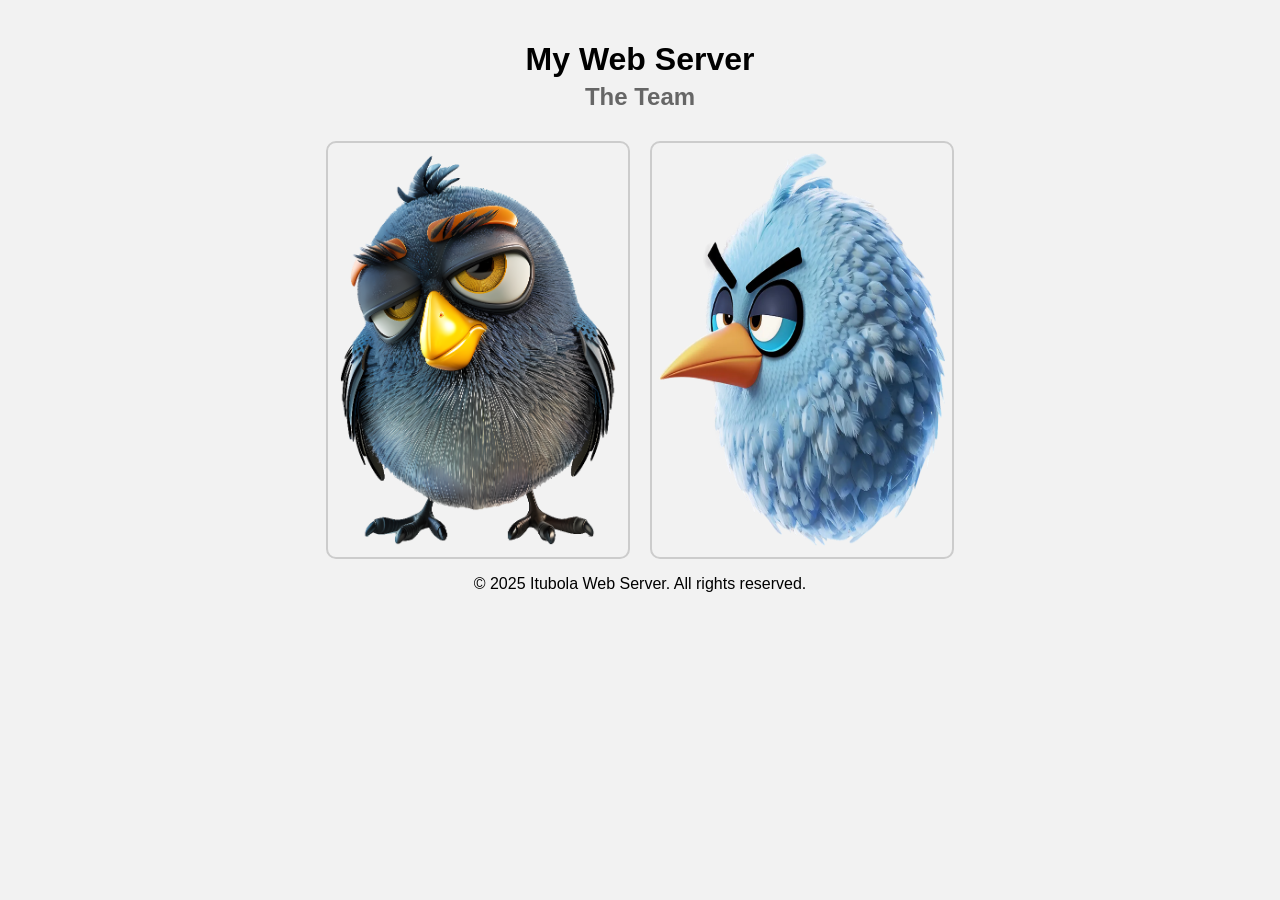
<file: www/second/index.html>
<!DOCTYPE html>
<html lang="en">
<head>
  <meta charset="UTF-8" />
  <meta name="viewport" content="width=device-width, initial-scale=1.0" />
  <title>My Web Server</title>
  <style>
    body {
      font-family: Arial, sans-serif;
      text-align: center;
      background-color: #f2f2f2;
      margin: 0;
      padding: 20px;
    }
    h1 {
      margin-bottom: 5px;
    }
    h2 {
      margin-top: 0;
      color: #666;
    }
    .team-photos {
      display: flex;
      justify-content: center;
      gap: 20px;
      margin-top: 30px;
    }
    .team-photos img {
      width: 300px;
      height: auto;
      border: 2px solid #ccc;
      border-radius: 10px;
    }
  </style>
</head>
<body>
  <h1>My Web Server</h1>
  <h2>The Team</h2>

  <div class="team-photos">
    <img src="bird1.png" alt="Team Member 1" />
    <img src="bird2.png" alt="Team Member 2" />
  </div>
   <footer>
    <p>&copy; 2025 Itubola Web Server. All rights reserved.</p>
   </footer>
</body>
</html>
</file>
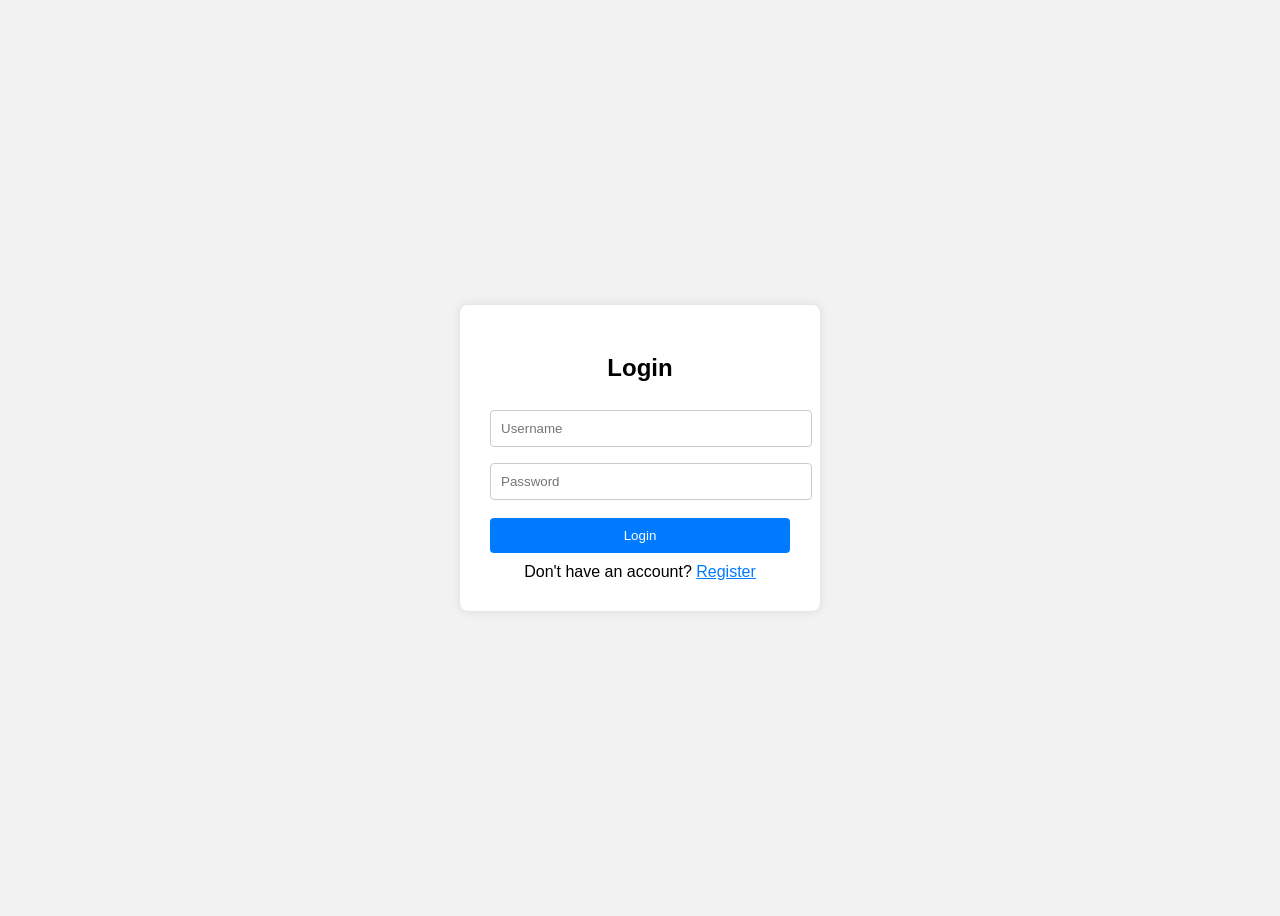
<file: www/first/login.html>
<!DOCTYPE html>
<html lang="en">
<head>
  <meta charset="UTF-8">
  <title>Login & Register</title>
  <style>
    body {
      font-family: sans-serif;
      background: #f2f2f2;
      display: flex;
      justify-content: center;
      align-items: center;
      height: 100vh;
    }
    .container {
      background: white;
      padding: 30px;
      border-radius: 8px;
      box-shadow: 0 0 10px rgba(0,0,0,0.1);
      width: 300px;
    }
    h2 {
      text-align: center;
      margin-bottom: 20px;
    }
    input[type="text"],
    input[type="password"] {
      width: 100%;
      padding: 10px;
      margin: 8px 0;
      border: 1px solid #ccc;
      border-radius: 4px;
    }
    button {
      width: 100%;
      padding: 10px;
      background: #007bff;
      color: white;
      border: none;
      border-radius: 4px;
      margin-top: 10px;
      cursor: pointer;
    }
    button:hover {
      background: #0056b3;
    }
    .toggle {
      text-align: center;
      margin-top: 10px;
    }
    .toggle a {
      color: #007bff;
      cursor: pointer;
      text-decoration: underline;
    }
  </style>
</head>
<body>
  <div class="container" id="login-form">
    <h2>Login</h2>
    <form action="/cgi-bin/login.cgi?type=login" method="POST">
      <input type="text" name="username" placeholder="Username" required>
      <input type="password" name="password" placeholder="Password" required>
      <button type="submit">Login</button>
    </form>
    <div class="toggle">Don't have an account? <a onclick="toggleForm()">Register</a></div>
  </div>

  <div class="container" id="register-form" style="display:none;">
    <h2>Register</h2>
    <form action="/cgi-bin/login.cgi?type=register" method="POST">
      <input type="text" name="username" placeholder="Username" required>
      <input type="password" name="password" placeholder="Password" required>
      <button type="submit">Register</button>
    </form>
    <div class="toggle">Already have an account? <a onclick="toggleForm()">Login</a></div>
  </div>

  <script>
    function toggleForm() {
      const login = document.getElementById('login-form');
      const register = document.getElementById('register-form');
      login.style.display = login.style.display === 'none' ? 'block' : 'none';
      register.style.display = register.style.display === 'none' ? 'block' : 'none';
    }
  </script>
</body>
</html>
</file>
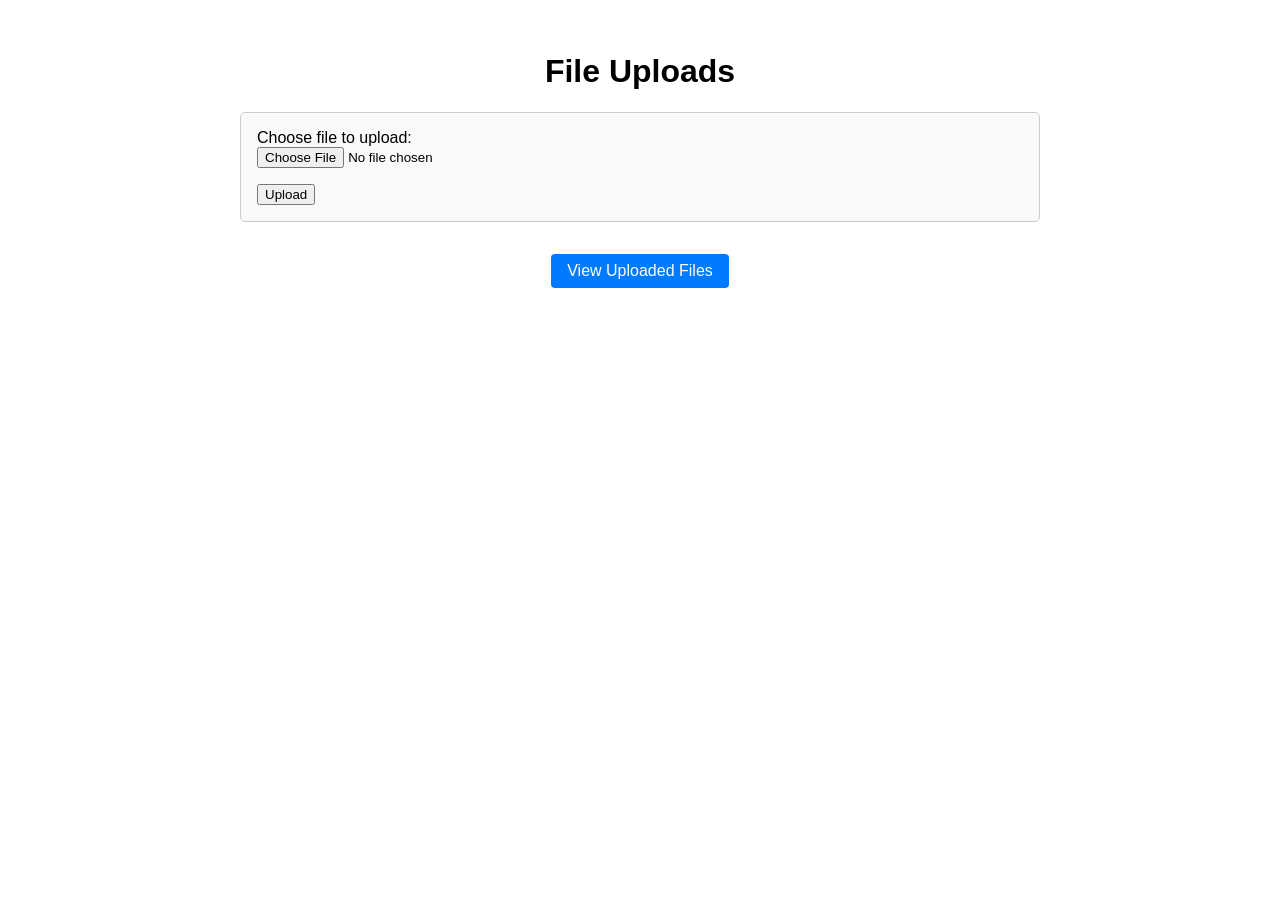
<file: www/first/upload.html>
<!DOCTYPE html>
<html lang="en">
<head>
  <meta charset="UTF-8">
  <title>Uploads</title>
  <style>
    body {
      font-family: sans-serif;
      max-width: 800px;
      margin: auto;
      padding: 2rem;
    }
    h1 { text-align: center; }
    form {
      margin-bottom: 2rem;
      border: 1px solid #ccc;
      padding: 1rem;
      border-radius: 5px;
      background: #f9f9f9;
    }
    form input[type="file"] {
      display: block;
      margin-bottom: 1rem;
    }
    .view-uploads {
      text-align: center;
      margin-top: 1rem;
    }
    .view-uploads a {
      display: inline-block;
      background: #007bff;
      color: white;
      padding: 0.5rem 1rem;
      border-radius: 4px;
      text-decoration: none;
    }
    .view-uploads a:hover {
      background: #0056b3;
    }
  </style>
</head>
<body>
  <h1>File Uploads</h1>

  <form id="upload-form" action="/cgi-bin/upload.py" method="POST" enctype="multipart/form-data">
    <label for="file-input">Choose file to upload:</label>
    <input type="file" id="file-input" name="uploadFile" required>
    <button type="submit">Upload</button>
  </form>

  <div class="view-uploads">
    <a href="/uploads/" target="_blank">View Uploaded Files</a>
  </div>

  <script>
    document.getElementById('upload-form').addEventListener('submit', async function(e) {
      e.preventDefault();
      const form = e.currentTarget;
      const data = new FormData(form);
      const res = await fetch(form.action, {
        method: 'POST',
        body: data
      });
      if (res.ok) {
        form.reset();
        alert('Upload successful! Click "View Uploaded Files" to review.');
      } else {
		const errorPage = await res.text();
        document.open();
        document.write(errorPage);
        document.close();
        //alert('Upload failed.');
    }
    });
  </script>
</body>
</html>
</file>
